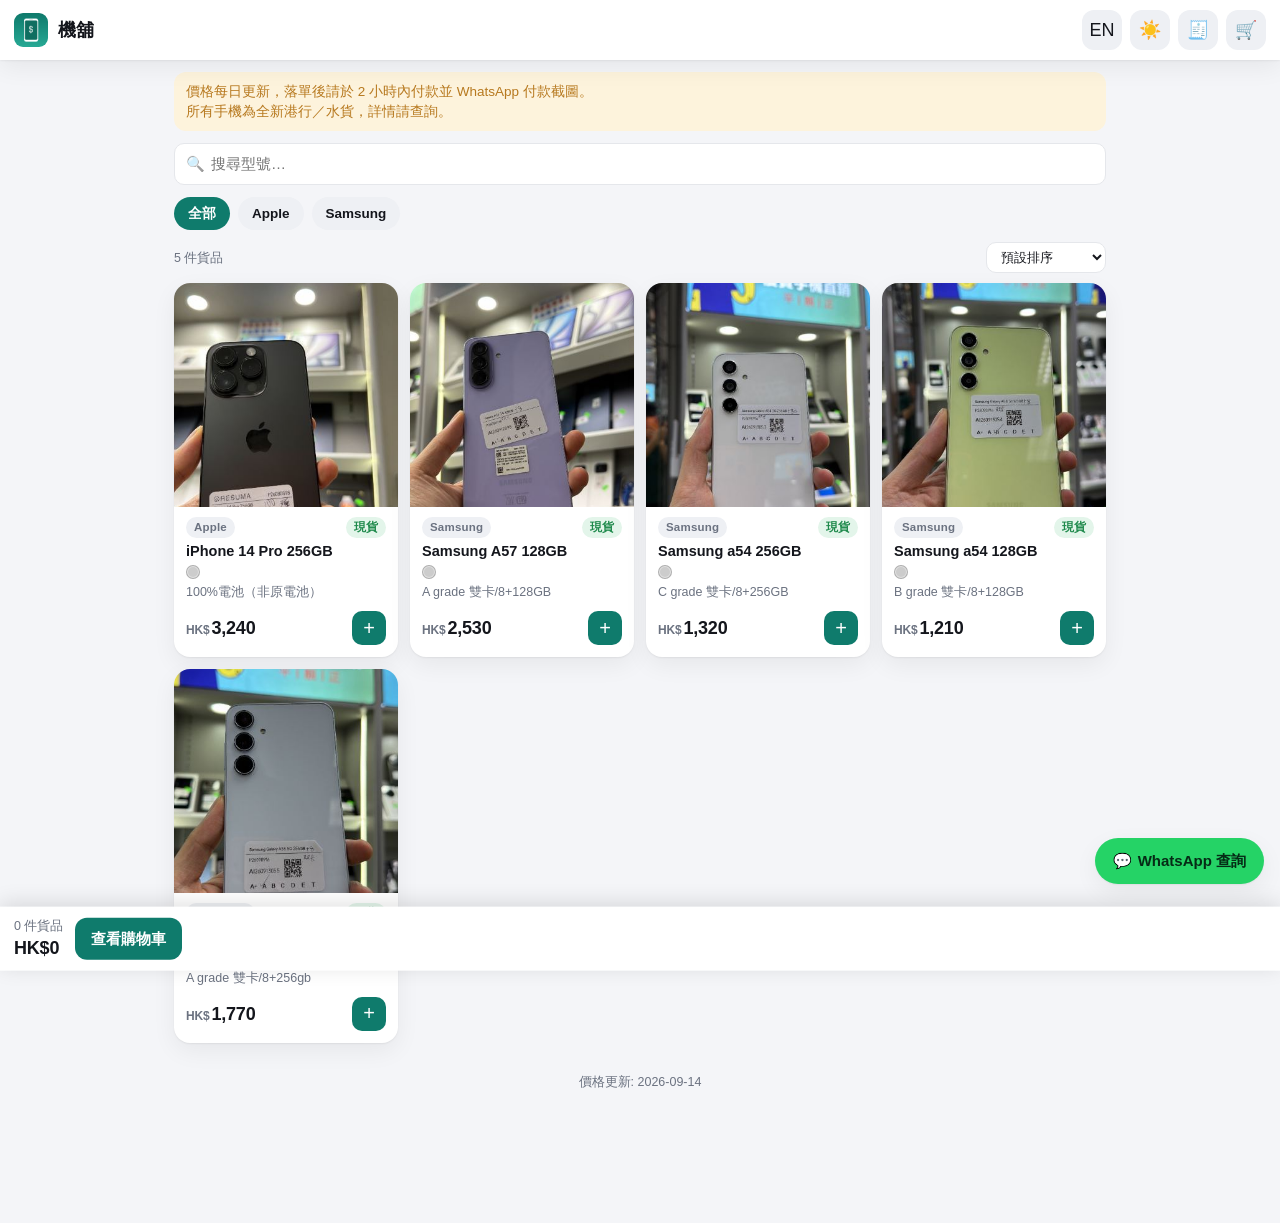
<file: index.html>
<!DOCTYPE html>
<html lang="zh-HK">
<head>
<meta charset="utf-8">
<meta name="viewport" content="width=device-width, initial-scale=1, viewport-fit=cover">
<title>機舖 PhoneShop</title>
<meta name="theme-color" content="#0f7b6c">
<link rel="manifest" href="manifest.json">
<link rel="apple-touch-icon" href="icons/icon-192.png">
<meta name="apple-mobile-web-app-capable" content="yes">
<meta name="apple-mobile-web-app-status-bar-style" content="default">
<link rel="stylesheet" href="style.css">
</head>
<body>
<header class="topbar">
  <div class="row">
    <div class="brand grow"><img src="icons/icon-192.png" alt=""><span id="shopName">機舖</span></div>
    <button class="icon-btn" id="btnLang" title="Language">EN</button>
    <button class="icon-btn" id="btnTheme" title="Theme">🌗</button>
    <button class="icon-btn" id="btnOrders" title="My orders">🧾</button>
    <button class="icon-btn" id="btnCart" title="Cart">🛒<span class="badge hidden" id="cartCount">0</span></button>
  </div>
</header>

<main class="wrap">
  <div class="notice hidden" id="notice"></div>
  <div class="search"><span>🔍</span><input id="q" type="search" data-i18n-ph="search" placeholder="搜尋型號…"></div>
  <div class="chips" id="brands"></div>
  <div class="row" style="justify-content:space-between;margin:6px 0 10px">
    <span class="small muted" id="countInfo"></span>
    <select id="sort" style="width:auto;padding:6px 10px;font-size:13px">
      <option value="default" data-i18n="sortDefault">預設排序</option>
      <option value="priceAsc" data-i18n="sortAsc">價錢：低至高</option>
      <option value="priceDesc" data-i18n="sortDesc">價錢：高至低</option>
    </select>
  </div>
  <div class="grid" id="grid"></div>
  <div class="empty hidden" id="empty"><div class="big">📱</div><div data-i18n="empty">暫時未有貨品</div></div>
  <p class="small muted" style="text-align:center;margin-top:30px" id="updatedInfo"></p>
</main>

<div class="fab"><a class="btn wa" id="waFab" target="_blank" rel="noopener">💬 <span data-i18n="askWa">WhatsApp 查詢</span></a></div>

<div class="cartbar" id="cartbar">
  <div><div class="small muted" id="cartbarCount"></div><div class="price" id="cartbarTotal"></div></div>
  <button class="btn primary" id="cartbarBtn" data-i18n="viewCart">查看購物車</button>
</div>

<!-- product sheet -->
<div class="sheet-bg" id="productSheet"><div class="sheet">
  <div class="handle"></div>
  <div id="productBody"></div>
</div></div>

<!-- cart / checkout sheet -->
<div class="sheet-bg" id="cartSheet"><div class="sheet">
  <div class="handle"></div>
  <h2 data-i18n="cart">購物車</h2>
  <div id="cartBody"></div>
</div></div>

<!-- order / payment sheet -->
<div class="sheet-bg" id="orderSheet"><div class="sheet">
  <div class="handle"></div>
  <div id="orderBody"></div>
</div></div>

<!-- my orders sheet -->
<div class="sheet-bg" id="ordersSheet"><div class="sheet">
  <div class="handle"></div>
  <h2 data-i18n="myOrders">我的訂單</h2>
  <div id="ordersBody"></div>
</div></div>

<div class="toast" id="toast"></div>
<script src="parser.js"></script>
<script src="shop.js"></script>
</body>
</html>
</file>
<file: style.css>
:root{
  --bg:#f4f5f8;--card:#ffffff;--ink:#14161c;--muted:#6b7280;--line:#e5e7eb;
  --accent:#0f7b6c;--accent-ink:#ffffff;--accent-soft:#e3f4f0;--danger:#d64545;--warn:#b7791f;--warn-soft:#fdf3dc;
  --ok:#1f8a4c;--ok-soft:#e3f5ea;--chip:#eef0f4;--shadow:0 1px 2px rgba(0,0,0,.06),0 8px 24px rgba(0,0,0,.06);
  --radius:16px;--wa:#25d366;
}
[data-theme="dark"]{
  --bg:#0f1115;--card:#181b22;--ink:#f1f3f7;--muted:#9aa3b2;--line:#2a2f3a;
  --accent:#3ccfb4;--accent-ink:#06201b;--accent-soft:#12302b;--danger:#ff6b6b;--warn:#f2c14e;--warn-soft:#3a2f12;
  --ok:#4ade80;--ok-soft:#12321f;--chip:#232833;--shadow:0 1px 2px rgba(0,0,0,.4),0 8px 24px rgba(0,0,0,.35);
}
[data-theme="macaron"]{
  --bg:#fff4f7;--card:#ffffff;--ink:#3b2a3a;--muted:#8a6f86;--line:#f3d9e3;
  --accent:#e8709a;--accent-ink:#ffffff;--accent-soft:#fde4ed;--danger:#e0575f;--warn:#c98a2a;--warn-soft:#fff1d6;
  --ok:#4fb08a;--ok-soft:#e2f6ee;--chip:#fbe9f0;--shadow:0 1px 2px rgba(120,60,90,.08),0 10px 28px rgba(232,112,154,.14);
  --radius:20px;
}
*{box-sizing:border-box}
html,body{margin:0;background:var(--bg);color:var(--ink);font-family:-apple-system,"PingFang HK","PingFang TC","Noto Sans TC","Segoe UI",Roboto,sans-serif;font-size:15px;line-height:1.45;-webkit-font-smoothing:antialiased}
body{padding-bottom:env(safe-area-inset-bottom)}
a{color:var(--accent)}
a.btn{text-decoration:none}
button{font:inherit;color:inherit;cursor:pointer;border:0;background:none;padding:0}
input,select,textarea{font:inherit;color:var(--ink);background:var(--card);border:1px solid var(--line);border-radius:10px;padding:9px 11px;width:100%}
input:focus,select:focus,textarea:focus{outline:2px solid var(--accent);outline-offset:0;border-color:transparent}
textarea{min-height:120px;resize:vertical}
label{display:block;font-size:12.5px;color:var(--muted);margin:10px 0 4px;font-weight:600}
h1,h2,h3{margin:0;line-height:1.25}
.hidden{display:none!important}
.muted{color:var(--muted)}
.small{font-size:12.5px}
.row{display:flex;gap:8px;align-items:center}
.row.flow{flex-wrap:wrap;align-content:flex-start}
.grow{flex:1}
.btn{display:inline-flex;align-items:center;justify-content:center;gap:6px;padding:10px 16px;border-radius:12px;background:var(--chip);font-weight:600;min-height:42px;white-space:nowrap}
.btn.primary{background:var(--accent);color:var(--accent-ink)}
.btn.wa{background:var(--wa);color:#062b16}
.btn.ghost{background:transparent;border:1px solid var(--line)}
.btn.danger{background:transparent;color:var(--danger);border:1px solid var(--danger)}
.btn.sm{padding:6px 10px;min-height:32px;font-size:13px;border-radius:9px}
.btn.block{width:100%}
.btn:disabled{opacity:.5;cursor:not-allowed}
.icon-btn{width:40px;height:40px;border-radius:12px;display:inline-flex;align-items:center;justify-content:center;background:var(--chip);font-size:18px;position:relative}
.badge{position:absolute;top:-4px;right:-4px;background:var(--danger);color:#fff;font-size:11px;font-weight:700;min-width:18px;height:18px;border-radius:9px;display:flex;align-items:center;justify-content:center;padding:0 5px}
.card{background:var(--card);border-radius:var(--radius);box-shadow:var(--shadow);padding:14px}
.tag{display:inline-block;font-size:11.5px;font-weight:700;padding:2px 8px;border-radius:999px;background:var(--chip);color:var(--muted);letter-spacing:.2px}
.tag.ok{background:var(--ok-soft);color:var(--ok)}
.tag.warn{background:var(--warn-soft);color:var(--warn)}
.tag.out{background:var(--chip);color:var(--muted);text-decoration:line-through}
.chips{display:flex;gap:8px;overflow-x:auto;padding:2px 0 6px;scrollbar-width:none}
.chips::-webkit-scrollbar{display:none}
.chip{flex:0 0 auto;padding:7px 14px;border-radius:999px;background:var(--chip);font-weight:600;font-size:13.5px}
.chip.on{background:var(--accent);color:var(--accent-ink)}
.price{font-weight:800;font-size:18px;letter-spacing:-.2px}
.price small{font-size:12px;font-weight:600;color:var(--muted);margin-right:2px}
hr{border:0;border-top:1px solid var(--line);margin:12px 0}
.toast{position:fixed;left:50%;bottom:calc(24px + env(safe-area-inset-bottom));transform:translateX(-50%) translateY(20px);background:var(--ink);color:var(--bg);padding:10px 16px;border-radius:12px;font-weight:600;opacity:0;transition:.25s;z-index:200;pointer-events:none;max-width:90vw;text-align:center}
.toast.show{opacity:1;transform:translateX(-50%) translateY(0)}

/* ---------- Shop ---------- */
.topbar{position:sticky;top:0;z-index:50;background:var(--card);box-shadow:var(--shadow);padding:10px 14px;padding-top:calc(10px + env(safe-area-inset-top))}
.topbar .brand{display:flex;align-items:center;gap:10px;font-weight:800;font-size:18px}
.topbar .brand img{width:34px;height:34px;border-radius:9px}
.wrap{max-width:960px;margin:0 auto;padding:12px 14px 120px}
.notice{background:var(--warn-soft);color:var(--warn);border-radius:12px;padding:10px 12px;font-size:13.5px;margin-bottom:12px;white-space:pre-line}
.search{position:relative;margin:10px 0}
.search input{padding-left:36px}
.search span{position:absolute;left:12px;top:50%;transform:translateY(-50%);opacity:.6}
.grid{display:grid;grid-template-columns:repeat(auto-fill,minmax(160px,1fr));gap:12px}
@media(min-width:600px){.grid{grid-template-columns:repeat(auto-fill,minmax(200px,1fr))}}
.product{background:var(--card);border-radius:var(--radius);box-shadow:var(--shadow);overflow:hidden;display:flex;flex-direction:column;cursor:pointer;transition:transform .12s}
.product:active{transform:scale(.98)}
.product .photo{aspect-ratio:1/1;background:var(--chip);display:flex;align-items:center;justify-content:center;overflow:hidden}
.product .photo img{width:100%;height:100%;object-fit:cover}
.product .photo .ph{font-size:44px;opacity:.5}
.product .body{padding:10px 12px 12px;display:flex;flex-direction:column;gap:4px;flex:1}
.product .name{font-weight:700;font-size:14.5px;line-height:1.3}
.product .meta{font-size:12.5px;color:var(--muted)}
.product .foot{display:flex;align-items:center;justify-content:space-between;margin-top:auto;padding-top:6px}
.product .add{width:34px;height:34px;border-radius:10px;background:var(--accent);color:var(--accent-ink);font-size:20px;display:flex;align-items:center;justify-content:center}
.product.out{opacity:.6}
.product .add:disabled{background:var(--chip);color:var(--muted)}
.swatches{display:flex;gap:4px;flex-wrap:wrap}
.swatch{width:14px;height:14px;border-radius:50%;border:1px solid rgba(0,0,0,.15);box-shadow:inset 0 0 0 1px rgba(255,255,255,.4)}
.empty{text-align:center;color:var(--muted);padding:60px 20px}
.empty .big{font-size:48px;margin-bottom:10px}

/* sheet / modal */
.sheet-bg{position:fixed;inset:0;background:rgba(0,0,0,.45);z-index:100;display:flex;align-items:flex-end;justify-content:center;opacity:0;pointer-events:none;transition:.2s}
.sheet-bg.open{opacity:1;pointer-events:auto}
.sheet{background:var(--card);width:100%;max-width:640px;max-height:92vh;overflow:auto;border-radius:22px 22px 0 0;padding:14px 16px calc(20px + env(safe-area-inset-bottom));transform:translateY(30px);transition:.22s}
.sheet-bg.open .sheet{transform:none}
@media(min-width:700px){.sheet-bg{align-items:center}.sheet{border-radius:22px;max-height:88vh}}
.sheet .handle{width:40px;height:4px;border-radius:2px;background:var(--line);margin:0 auto 12px}
.sheet h2{font-size:18px;margin-bottom:6px}
.sheet .hero{width:100%;aspect-ratio:4/3;object-fit:cover;border-radius:14px;background:var(--chip);margin-bottom:10px}
.opts{display:flex;gap:8px;flex-wrap:wrap}
.opt{padding:8px 14px;border-radius:10px;border:1.5px solid var(--line);font-weight:600;font-size:13.5px}
.opt.on{border-color:var(--accent);background:var(--accent-soft);color:var(--accent)}
.qty{display:inline-flex;align-items:center;border:1px solid var(--line);border-radius:10px;overflow:hidden}
.qty button{width:36px;height:36px;font-size:18px;background:var(--chip)}
.qty span{min-width:36px;text-align:center;font-weight:700}
.cart-line{display:flex;gap:10px;align-items:center;padding:10px 0;border-bottom:1px solid var(--line)}
.cart-line img,.cart-line .ph{width:56px;height:56px;border-radius:10px;object-fit:cover;background:var(--chip);display:flex;align-items:center;justify-content:center;font-size:24px}
.cart-line .info{flex:1;min-width:0}
.cart-line .info .n{font-weight:700;font-size:14px}
.cart-line .info .m{font-size:12.5px;color:var(--muted)}
.totals{display:flex;justify-content:space-between;padding:6px 0;font-size:14.5px}
.totals.grand{font-size:18px;font-weight:800;border-top:1px solid var(--line);margin-top:6px;padding-top:12px}
.fab{position:fixed;right:16px;bottom:calc(16px + env(safe-area-inset-bottom));z-index:60;display:flex;flex-direction:column;gap:10px}
.fab .btn{border-radius:999px;box-shadow:var(--shadow);padding:12px 18px}
.cartbar{position:fixed;left:0;right:0;bottom:0;z-index:60;background:var(--card);box-shadow:0 -4px 20px rgba(0,0,0,.12);padding:10px 14px calc(10px + env(safe-area-inset-bottom));display:flex;align-items:center;gap:12px;transform:translateY(110%);transition:.22s}
.cartbar.show{transform:none}
.cartbar .price{flex:1}

/* payment */
.paytabs{display:flex;gap:6px;flex-wrap:wrap;margin:8px 0}
.paytab{padding:8px 12px;border-radius:10px;background:var(--chip);font-weight:700;font-size:13px;display:flex;align-items:center;gap:6px}
.paytab.on{background:var(--accent);color:var(--accent-ink)}
.paybox{border:1px dashed var(--line);border-radius:14px;padding:14px;margin:8px 0;text-align:center}
.paybox img{max-width:220px;width:100%;border-radius:12px;background:#fff;padding:6px}
.kv{display:flex;justify-content:space-between;align-items:center;gap:10px;padding:8px 0;border-bottom:1px solid var(--line);text-align:left}
.kv:last-child{border-bottom:0}
.kv b{font-family:ui-monospace,SFMono-Regular,Menlo,monospace;font-size:15px;word-break:break-all}
.copy{font-size:12px;padding:5px 9px;border-radius:8px;background:var(--chip);font-weight:700;flex:0 0 auto}
.orderno{font-family:ui-monospace,Menlo,monospace;font-size:20px;font-weight:800;letter-spacing:1px}
.steps{counter-reset:s;padding:0;margin:8px 0;list-style:none}
.steps li{counter-increment:s;display:flex;gap:10px;padding:6px 0;font-size:14px}
.steps li::before{content:counter(s);width:22px;height:22px;border-radius:50%;background:var(--accent);color:var(--accent-ink);font-weight:700;font-size:12px;display:inline-flex;align-items:center;justify-content:center;flex:0 0 22px}
.order-item{display:flex;justify-content:space-between;padding:6px 0;font-size:14px;border-bottom:1px dashed var(--line)}

/* ---------- Admin ---------- */
.admin{max-width:1100px;margin:0 auto;padding:14px 14px 80px}
.tabs{display:flex;gap:4px;background:var(--chip);padding:4px;border-radius:14px;margin:10px 0 16px;overflow-x:auto}
.tabs button{flex:1;padding:9px 12px;border-radius:10px;font-weight:700;white-space:nowrap;font-size:13.5px}
.tabs button.on{background:var(--card);box-shadow:var(--shadow)}
.tbl{width:100%;border-collapse:collapse;font-size:13.5px}
.tbl th{text-align:left;font-size:12px;color:var(--muted);font-weight:700;padding:6px 6px;border-bottom:1px solid var(--line);white-space:nowrap}
.tbl td{padding:5px 6px;border-bottom:1px solid var(--line);vertical-align:middle}
.tbl input,.tbl select{padding:6px 8px;border-radius:8px;font-size:13.5px;min-width:60px}
.tbl input.num{width:84px;text-align:right}
.tbl input.short{width:100px}
.tbl .thumb{width:44px;height:44px;border-radius:8px;object-fit:cover;background:var(--chip);display:flex;align-items:center;justify-content:center;cursor:pointer;font-size:20px;overflow:hidden}
.tbl .thumb img{width:100%;height:100%;object-fit:cover}
.tbl tr.hiddenrow td{opacity:.45}
.tbl tr.ambig td{background:var(--warn-soft)}
.tablewrap{overflow-x:auto;-webkit-overflow-scrolling:touch}
.two{display:grid;grid-template-columns:1fr 1fr;gap:14px}
@media(max-width:700px){.two{grid-template-columns:1fr}}
.qrprev{width:120px;height:120px;border-radius:12px;object-fit:contain;background:#fff;border:1px solid var(--line)}
.stat{display:inline-block;padding:4px 10px;border-radius:8px;background:var(--accent-soft);color:var(--accent);font-weight:700;font-size:13px;margin-right:6px}
.drop{border:2px dashed var(--line);border-radius:14px;padding:18px;text-align:center;color:var(--muted);font-size:13.5px}
.drop.over{border-color:var(--accent);background:var(--accent-soft)}
code{background:var(--chip);padding:2px 6px;border-radius:6px;font-size:12.5px}
.help{font-size:13px;color:var(--muted);line-height:1.5}
</file>
